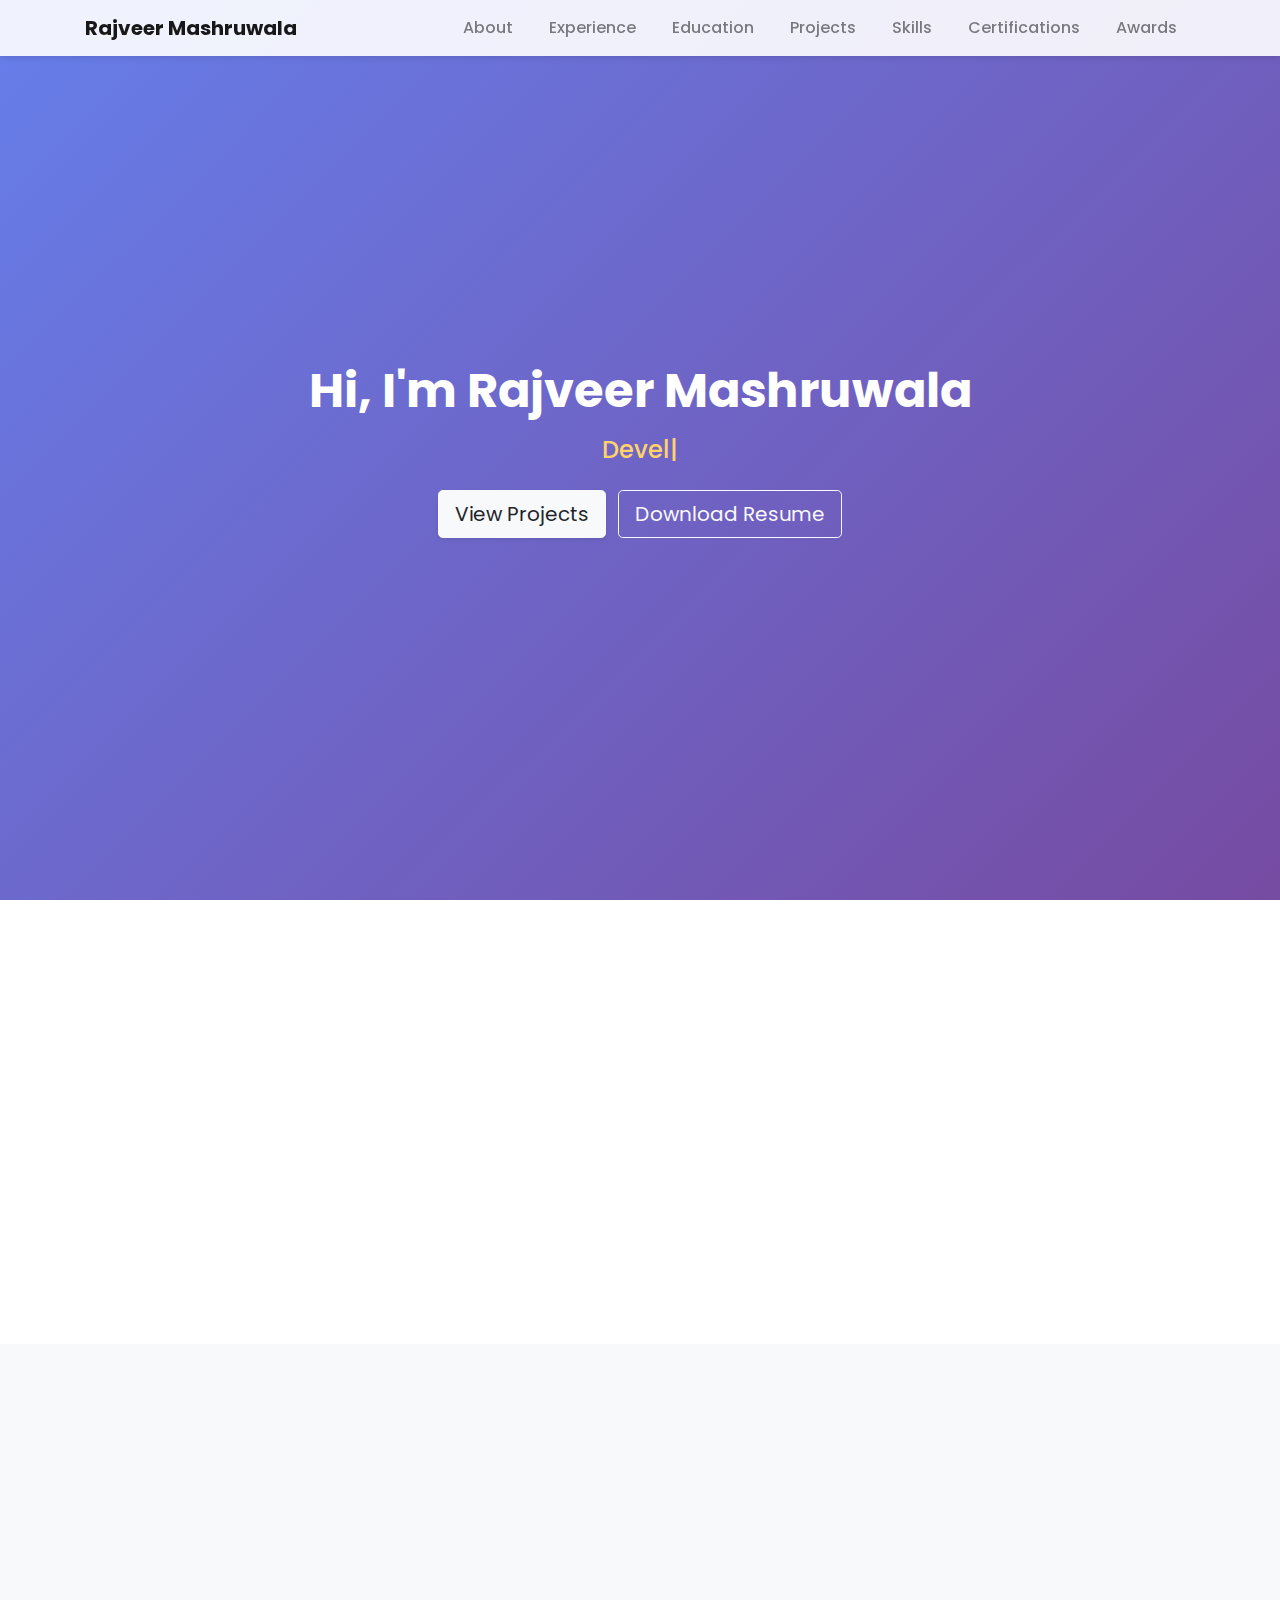
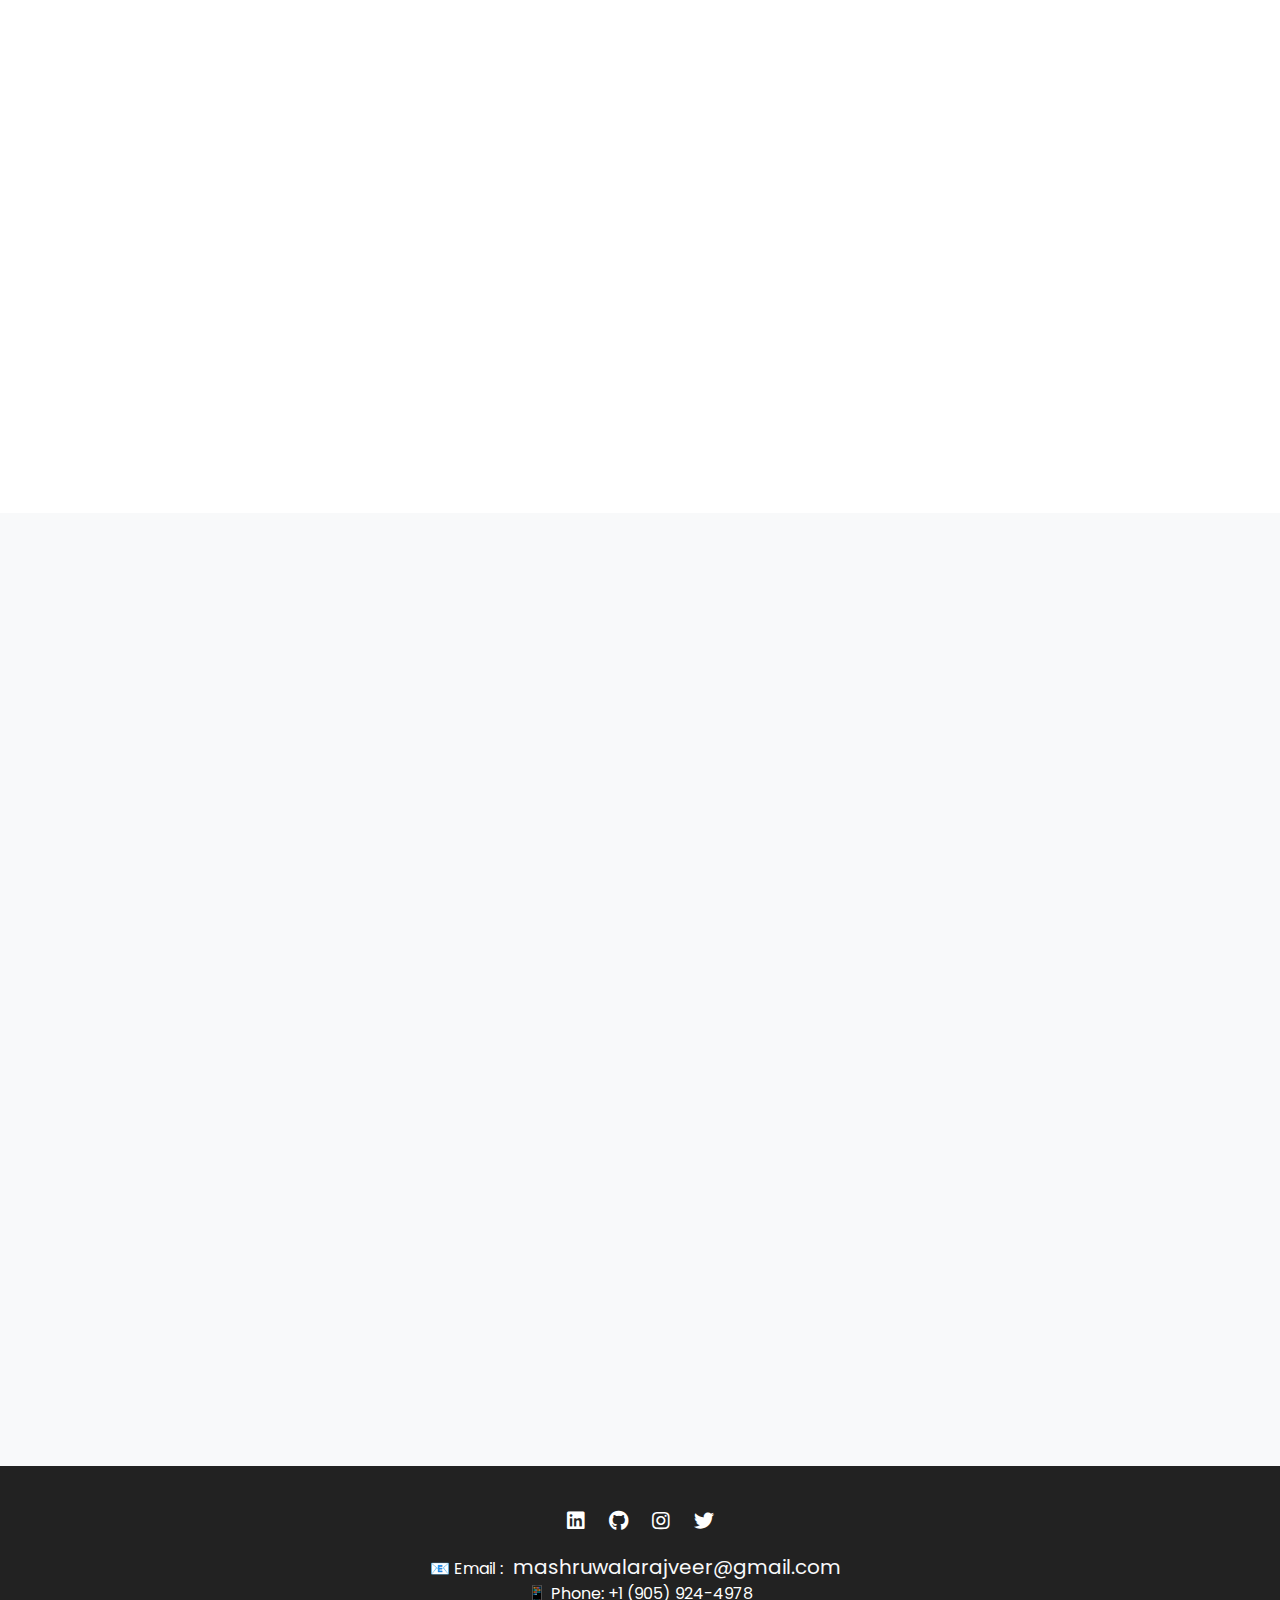
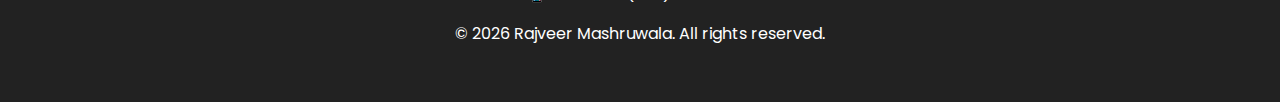
<file: PORTFOLIO/index.html>
<!DOCTYPE html>
<html lang="en">
<head>
  <meta charset="UTF-8" />
  <meta name="viewport" content="width=device-width, initial-scale=1.0" />
  <title>Rajveer Mashruwala | Portfolio</title>

  <!-- Google Fonts -->
  <link href="https://fonts.googleapis.com/css2?family=Poppins:wght@400;600;700&display=swap" rel="stylesheet">

  <!-- Bootstrap CSS -->
  <link href="https://stackpath.bootstrapcdn.com/bootstrap/4.5.2/css/bootstrap.min.css" rel="stylesheet">

  <!-- Font Awesome -->
  <link href="https://cdnjs.cloudflare.com/ajax/libs/font-awesome/5.15.3/css/all.min.css" rel="stylesheet">

  <!-- AOS Animation -->
  <link rel="stylesheet" href="https://unpkg.com/aos@next/dist/aos.css" />

  <style>
    body {
      font-family: 'Poppins', sans-serif;
      scroll-behavior: smooth;
    }

    /* Navbar */
    .navbar {
      background: rgba(255, 255, 255, 0.9);
      box-shadow: 0 2px 6px rgba(0,0,0,0.1);
    }
    .navbar-nav .nav-link {
      font-weight: 500;
      margin: 0 10px;
      transition: color 0.3s;
    }
    .navbar-nav .nav-link:hover {
      color: #764ba2;
    }

    /* Hero Section */
    .hero-wrap {
      height: 100vh;
      background: linear-gradient(135deg, #667eea, #764ba2);
      color: white;
      display: flex;
      align-items: center;
      justify-content: center;
      text-align: center;
      position: relative;
      overflow: hidden;
    }
    .hero-wrap h1 {
      font-size: 3rem;
      font-weight: 700;
    }
    .typed-text {
      font-size: 1.5rem;
      font-weight: 500;
      color: #ffd369;
    }

    /* Section Headings */
    .section-heading {
      text-align: center;
      font-weight: 700;
      margin-bottom: 40px;
      color: #333;
      position: relative;
    }
    .section-heading::after {
      content: "";
      width: 60px;
      height: 4px;
      background: #667eea;
      display: block;
      margin: 10px auto 0;
      border-radius: 2px;
    }

    /* Resume Cards */
    .resume-wrap {
      background: #fff;
      border-radius: 12px;
      padding: 25px;
      margin-bottom: 20px;
      box-shadow: 0 4px 10px rgba(0,0,0,0.1);
      transition: transform 0.3s;
    }
    .resume-wrap:hover {
      transform: translateY(-5px);
    }

    /* Skills */
    .progress {
      height: 20px;
      border-radius: 12px;
      background: #f0f0f0;
      margin-bottom: 20px;
    }
    .progress-bar {
      font-weight: 600;
    }

    /* Projects */
    .project-card {
      border-radius: 12px;
      box-shadow: 0 4px 10px rgba(0,0,0,0.1);
      overflow: hidden;
      transition: transform 0.3s;
      background: white;
      padding: 20px;
    }
    .project-card:hover {
      transform: translateY(-8px);
    }

    /* Footer */
    footer {
      background: #222;
      color: white;
      padding: 40px 20px;
    }
    footer a {
      color: white;
      margin: 0 10px;
      font-size: 20px;
      transition: color 0.3s;
    }
    footer a:hover {
      color: #ffd369;
    }
  </style>
</head>
<body>

  <!-- Navbar -->
  <nav class="navbar navbar-expand-lg navbar-light fixed-top">
    <div class="container">
      <a class="navbar-brand font-weight-bold" href="#">Rajveer Mashruwala</a>
      <button class="navbar-toggler" type="button" data-toggle="collapse" data-target="#navbarNav">
        <span class="navbar-toggler-icon"></span>
      </button>
      <div class="collapse navbar-collapse justify-content-end" id="navbarNav">
        <ul class="navbar-nav">
          <li class="nav-item"><a class="nav-link" href="#about">About</a></li>
          <li class="nav-item"><a class="nav-link" href="#experience">Experience</a></li>
          <li class="nav-item"><a class="nav-link" href="#education">Education</a></li>
          <li class="nav-item"><a class="nav-link" href="#projects">Projects</a></li>
          <li class="nav-item"><a class="nav-link" href="#skills">Skills</a></li>
          <li class="nav-item"><a class="nav-link" href="#certifications">Certifications</a></li>
          <li class="nav-item"><a class="nav-link" href="#Awards">Awards</a></li>

        </ul>
      </div>
    </div>
  </nav>

  <!-- Hero Section -->
  <section class="hero-wrap">
    <div>
      <h1>Hi, I'm Rajveer Mashruwala</h1>
      <h2><span class="typed-text"></span></h2>
      <div class="mt-4">
        <a href="#projects" class="btn btn-light btn-lg shadow-sm mr-2">View Projects</a>
        <a href="/Rajveer_Mashruwala_job_resume.pdf" class="btn btn-outline-light btn-lg">Download Resume</a>
      </div>
    </div>
  </section>

  <!-- About -->
  <section id="about" class="py-5">
    <div class="container" data-aos="fade-up">
      <h2 class="section-heading">About Me</h2>
      <p class="text-center">I am <b>Rajveer Mashruwala</b>, a dedicated software developer and cybersecurity enthusiast with a strong academic foundation in <b>Computer Programming</b> from <b>Durham College</b>. My journey in technology has been shaped by a passion for problem-solving, secure computing, and building efficient systems that deliver real-world impact.

    Through academic projects and independent exploration, I have gained hands-on experience in <b>software development, database management, and networking</b>. My portfolio includes designing SQL databases for healthcare applications, developing Python-based automation tools, and creating C# applications with user-friendly interfaces. These projects not only refined my technical expertise but also instilled in me the discipline of writing structured, reliable, and secure code.

    Outside the classroom, my professional role as a <b>crew member at Odd Burger</b> has enhanced my adaptability, time management, and collaboration skills—qualities that seamlessly translate into my work as a developer.

    As a lifelong learner, I continuously explore <b>emerging technologies</b> such as artificial intelligence, ethical hacking, and cloud computing, with the goal of contributing to innovative organizations where technology drives meaningful progress.</p>
    </div>
  </section>

  <!-- Experience -->
  <section id="experience" class="py-5 bg-light">
    <div class="container" data-aos="fade-up">
      <h2 class="section-heading">Experience</h2>
      <div class="resume-wrap">
        <h4>Crew Member <span class="text-muted">| Odd Burger</span></h4>
        <small class="text-muted">Jan 2024 – Present</small>
        <p>Enhanced team efficiency in a high-pressure environment by demonstrating effective communication, multitasking, and confidentiality management.</p>
      </div>
    </div>
  </section>

  <!-- Education -->
  <section id="education" class="py-5">
    <div class="container" data-aos="fade-up">
      <h2 class="section-heading">Education</h2>
      <div class="resume-wrap">
        <h4>Diploma in Computer Programming <span class="text-muted">| Durham College</span></h4>
        <small class="text-muted">Sept 2023 – Oct 2025</small><br>
        <large class="text-muted"><b>OverAll GPA - 4.23</b></large>
        <p>At Durham College, I gained comprehensive exposure to programming methodologies, network systems, and database design. Through coursework and practical projects, I developed proficiency in Python, C#, SQL, and cybersecurity principles, while cultivating the ability to design robust applications and analyze technical challenges with precision.</p>
      </div>
      <div class="resume-wrap">
        <h4>High School <span class="text-muted">| ST. Xavier's High School</span></h4>
        <small class="text-muted">2020 – 2022</small>
        <p>St. Xavier’s School provided the academic foundation for my analytical and logical reasoning skills. With a curriculum emphasizing mathematics and science, I cultivated critical thinking, discipline, and intellectual curiosity, laying the groundwork for my pursuit of computer science and technology.</p>
      </div>
    </div>
  </section>

  <!-- Projects -->
  <section id="projects" class="py-5 bg-light">
    <div class="container" data-aos="fade-up">
      <h2 class="section-heading">Projects</h2>
      <div class="row">
        <div class="col-md-6 mb-4">
          <div class="project-card">
            <h5>SQL Database Project</h5>
            <p>Hospital management system with secure patient/physician records and advanced queries for reporting.</p>
          </div>
        </div>
        <div class="col-md-6 mb-4">
          <div class="project-card">
            <h5>C# JSON Data Management App</h5>
            <p>Designed a C# app with JSON serialization, robust error handling, and user-friendly data interfaces.</p>
          </div>
        </div>
        <div class="col-md-6 mb-4">
          <div class="project-card">
            <h5>Snake-Water-Gun Game</h5>
            <p>Python-based game logic with randomization and decision mapping for interactive play.</p>
          </div>
        </div>
        <div class="col-md-6 mb-4">
          <div class="project-card">
            <h5>Voice Assistant "Jarvis"</h5>
            <p>Python voice assistant with speech recognition, TTS, custom commands, and wake-word detection.</p>
          </div>
        </div>
      </div>
    </div>
  </section>

  <!-- Skills -->
  <section id="skills" class="py-5">
    <div class="container" data-aos="fade-up">
      <h2 class="section-heading">Skills</h2>
      <div class="mb-3">
        <h5>Python</h5>
        <div class="progress"><div class="progress-bar bg-info" style="width: 85%;">85%</div></div>
      </div>
      <div class="mb-3">
        <h5>C/C#</h5>
        <div class="progress"><div class="progress-bar bg-success" style="width: 75%;">75%</div></div>
      </div>
      <div class="mb-3">
        <h5>SQL</h5>
        <div class="progress"><div class="progress-bar bg-warning" style="width: 80%;">80%</div></div>
      </div>
      <div class="skill mt-3">
          <h5>Web Development (HTML, CSS, JavaScript)</h5>
          <div class="progress">
            <div class="progress-bar bg-info" style="width: 75%;">75%</div>
          </div>
        </div>
        <div class="mb-3">
          <h5>Networking & Security</h5>
          <div class="progress"><div class="progress-bar bg-danger" style="width: 70%;">70%</div></div>
        </div>
        <div class="skill mt-3">
          <h5>Linux</h5>
          <div class="progress">
            <div class="progress-bar bg-dark" style="width: 90%;">90%</div>
          </div>
        </div>
        <div class="skill mt-3">
          <h5>Windows OS</h5>
          <div class="progress">
            <div class="progress-bar bg-secondary" style="width: 90%;">90%</div>
          </div>
        </div>
        <div class="skill">
          <h6>Git / GitHub</h6>
          <div class="progress">
            <div class="progress-bar bg-success" style="width: 80%;">80%</div>
          </div>
        </div>
        <div class="skill mt-3">
          <h6>Visual Studio</h6>
          <div class="progress">
            <div class="progress-bar bg-info" style="width: 85%;">85%</div>
          </div>
        </div>
      </div>
      </div>
      </div>
  </section>

  <!-- Certifications -->
<section id="certifications" class="py-5 bg-light">
  <div class="container" data-aos="fade-up">
    <h2 class="section-heading">Certifications</h2>
    <div class="row">
      <div class="col-md-6 mb-4">
        <div class="resume-wrap">
          <h5>Mastering Linux: The Comprehensive Guide</h5>
          <small class="text-muted">Udemy | 2025</small>
          <p>Accomplished an in-depth, rigorous program encompassing advanced Linux administration, system architecture, shell scripting, network configuration, and security best practices. Demonstrated proficiency in deploying, managing, and securing Linux-based environments for both development and production contexts.</p>
        </div>
      </div>
      <div class="col-md-6 mb-4">
        <div class="resume-wrap">
          <h5>Python Essential Training</h5>
          <small class="text-muted">linkedIn | 2025</small>
          <p>Successfully completed a comprehensive program in Python programming, emphasizing core language constructs, data structures, object-oriented design, and best practices. Developed practical skills in writing efficient, modular, and maintainable code applicable to real-world software development and data-driven projects.</p>
        </div>
      </div>
    </div>
  </div>
</section>

<!-- Awards -->
  <section id="Awards" class="py-5 bg-light">
    <div class="container" data-aos="fade-up">
      <h2 class="section-heading">Awards</h2>
      <div class="resume-wrap">
        <h4>Durham College Honour Award <span class="text-muted">| Durham College</span></h4>
        <small class="text-muted">July 9, 2025</small>
        <p>I am proud to have been recognized on the Durham College Honour Roll, an academic distinction awarded to students who consistently demonstrate outstanding scholastic achievement. This honor reflects my dedication to maintaining high academic standards, disciplined study habits, and a strong commitment to learning. Achieving this milestone required perseverance, focus, and the ability to balance rigorous coursework with other responsibilities. Beyond being a recognition of academic excellence, the Honour Roll award motivates me to continue striving for growth, resilience, and integrity in both my educational and professional pursuits.</p>
      </div>
    </div>
  </section>
  <!-- Footer -->
  <footer class="text-center">
    <div class="mb-3">
      <a href="https://www.linkedin.com/in/rajveer-mashruwala-602b3b290"><i class="fab fa-linkedin"></i></a>
      <a href="https://github.com/rajveer-mashruwala"><i class="fab fa-github"></i></a>
      <a href="https://www.instagram.com/rajveer_mashruwala"><i class="fab fa-instagram"></i></a>
      <a href="https://x.com/RajveerMas82789"><i class="fab fa-twitter"></i></a>
    </div>
    <p>📧 Email :<a href="mashruwalarajveer@gmail.com" class="text-light">mashruwalarajveer@gmail.com</a><br>
       📱 Phone: +1 (905) 924-4978<br></p>
    <p>&copy; <script>document.write(new Date().getFullYear());</script> Rajveer Mashruwala. All rights reserved.</p>
  </footer>

  <!-- Scripts -->
  <script src="https://code.jquery.com/jquery-3.5.1.slim.min.js"></script>
  <script src="https://cdn.jsdelivr.net/npm/@popperjs/core@2.5.2/dist/umd/popper.min.js"></script>
  <script src="https://stackpath.bootstrapcdn.com/bootstrap/4.5.2/js/bootstrap.min.js"></script>
  <script src="https://unpkg.com/aos@next/dist/aos.js"></script>
  <script>
    AOS.init({ duration: 1000, once: true });

    // Typing effect
    const words = ["Developer", "Cybersecurity Enthusiast", "Lifelong Learner"];
    let i = 0, j = 0, currentWord = "", isDeleting = false;
    function type() {
      currentWord = words[i];
      document.querySelector(".typed-text").textContent =
        currentWord.substring(0, j) + (isDeleting ? "" : "|");
      if (!isDeleting && j < currentWord.length) {
        j++;
      } else if (isDeleting && j > 0) {
        j--;
      } else {
        isDeleting = !isDeleting;
        if (!isDeleting) i = (i + 1) % words.length;
      }
      setTimeout(type, isDeleting ? 100 : 150);
    }
    type();
  </script>
</body>
</html>
</file>
